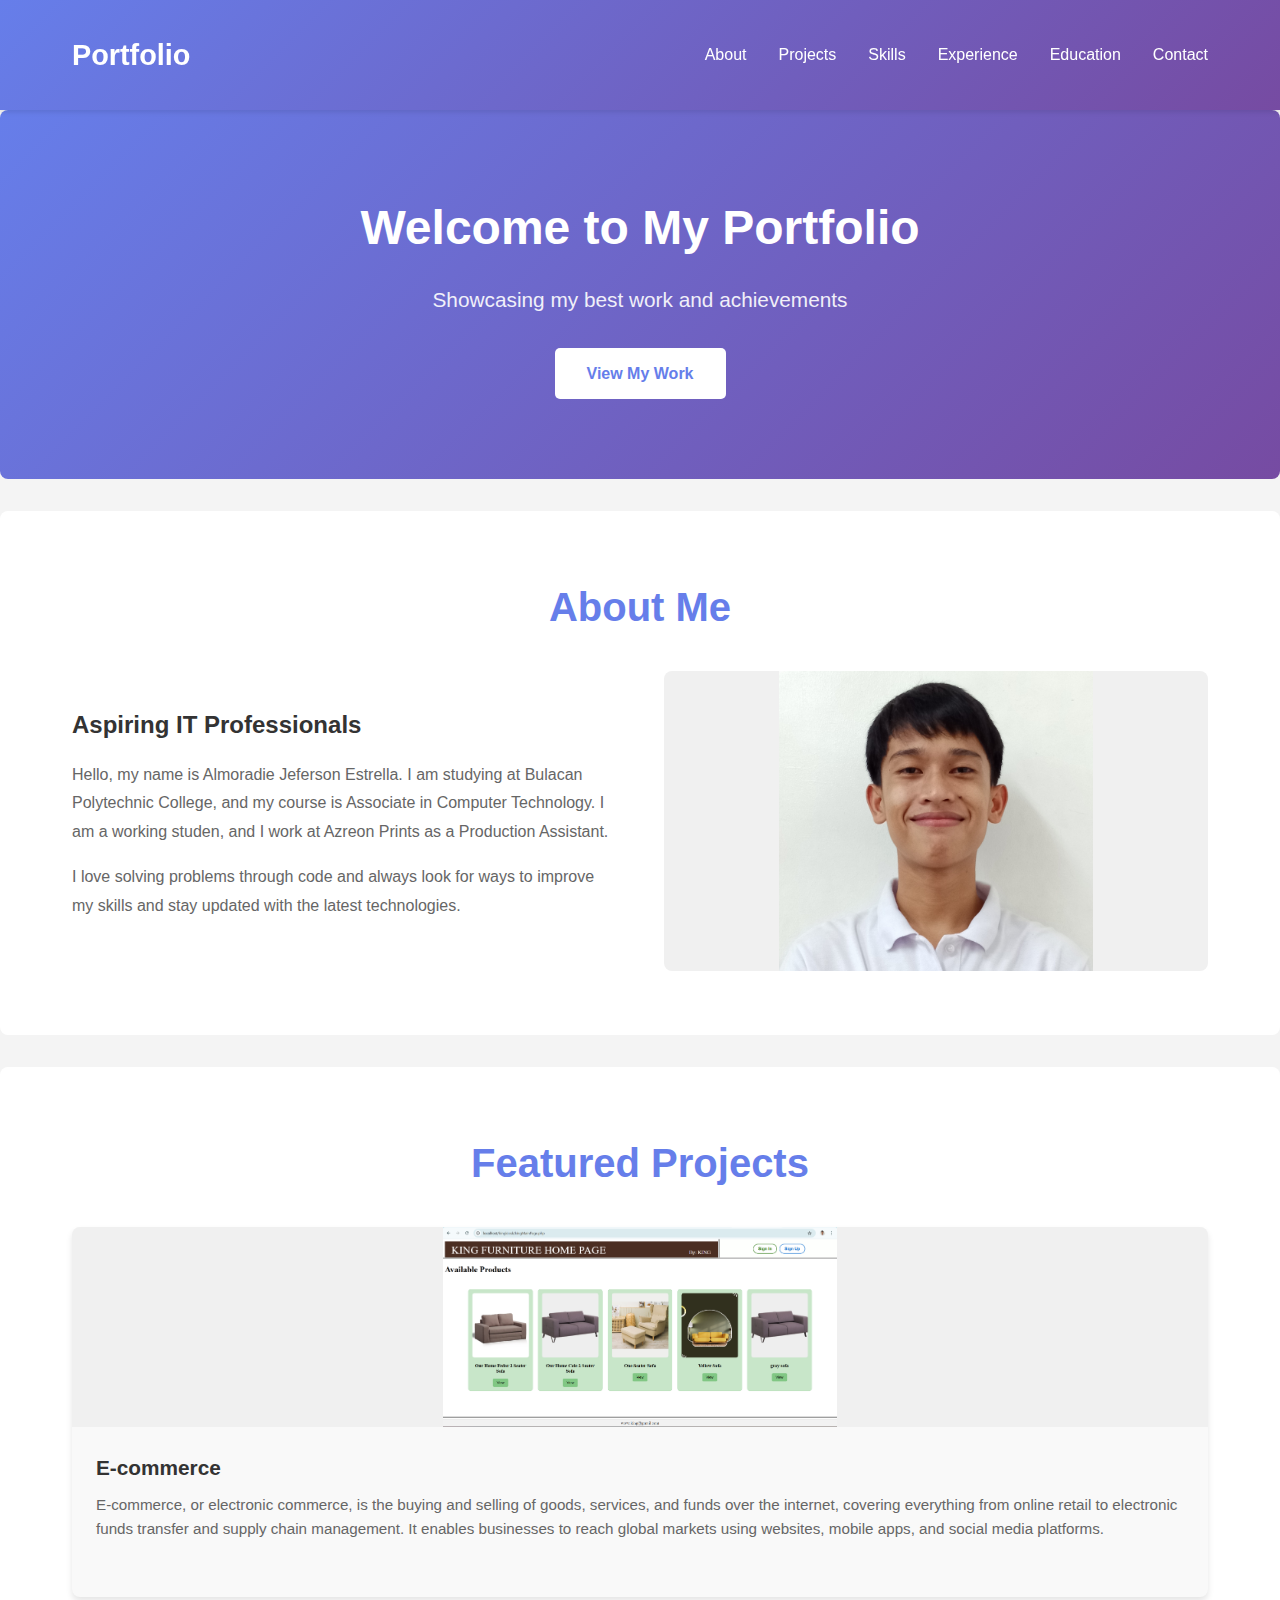
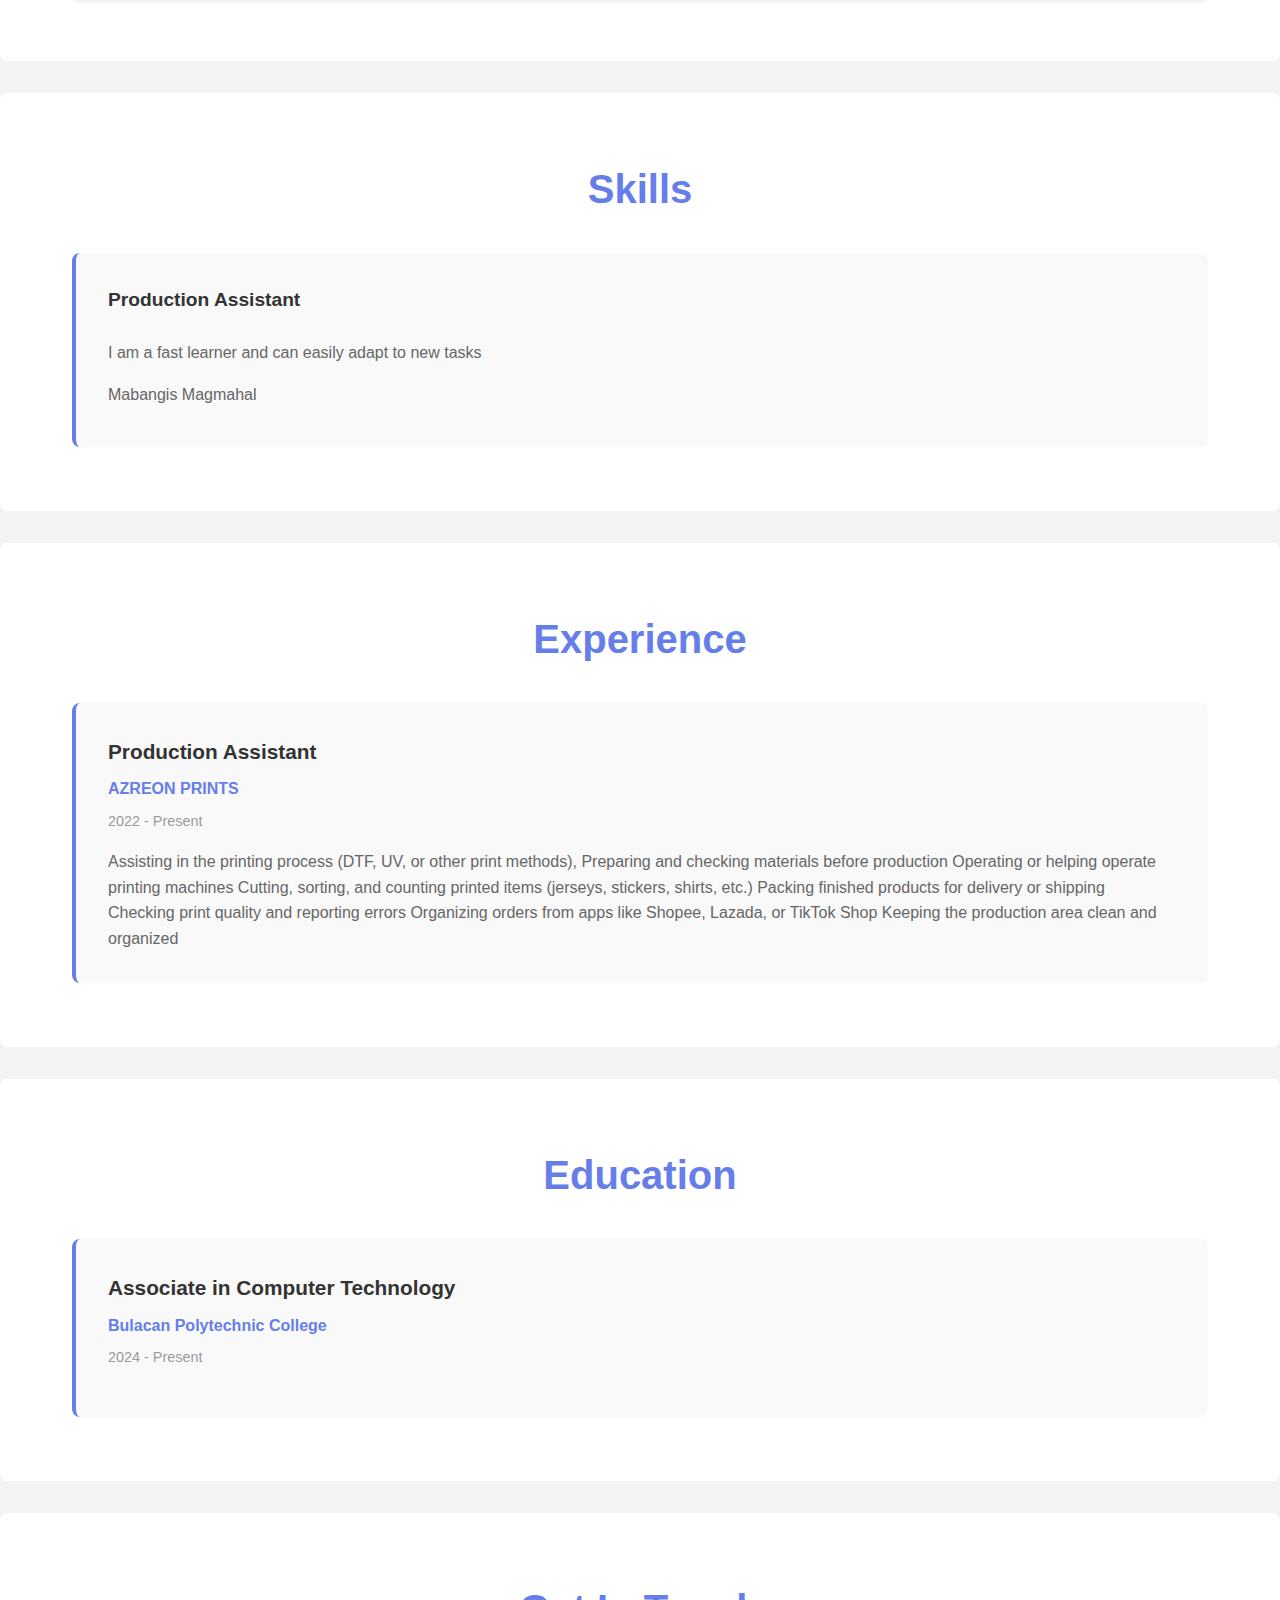
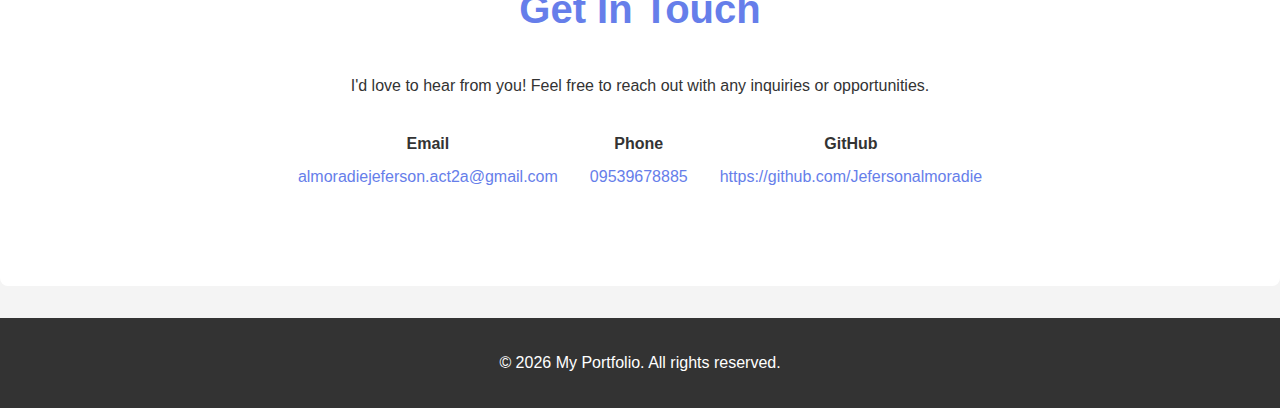
<file: index.html>
<!DOCTYPE html>
<html lang="en">
<head>
    <meta charset="UTF-8">
    <meta name="viewport" content="width=device-width, initial-scale=1.0">
    <title>My Portfolio</title>
    <link rel="stylesheet" href="jef.css">
</head>
<body>
    <header>
        <nav class="container">
            <div class="logo">Portfolio</div>
            <ul class="nav-links">
                <li><a href="#about">About</a></li>
                <li><a href="#projects">Projects</a></li>
                <li><a href="#skills">Skills</a></li>
                <li><a href="#experience">Experience</a></li>
                <li><a href="#education">Education</a></li>
                <li><a href="#contact">Contact</a></li>
            </ul>
        </nav>
    </header>

    <section class="hero">
        <div class="container">
            <h1>Welcome to My Portfolio</h1>
            <p>Showcasing my best work and achievements</p>
            <a href="#projects" class="cta-btn">View My Work</a>
        </div>
    </section>

    <section id="about">
        <div class="container">
            <h2>About Me</h2>
            <div class="about-content">
                <div class="about-text">
                    <h3>Aspiring IT Professionals</h3>
                    <p>Hello, my name is Almoradie Jeferson Estrella. I am studying at Bulacan Polytechnic College, and my course is Associate in Computer Technology. I am a working studen, and I work at Azreon Prints as a Production Assistant.</p>
                    <p>I love solving problems through code and always look for ways to improve my skills and stay updated with the latest technologies.</p>
                </div>
                <div class="about-image">
                    <img src="jef.jpg" alt="Profile Photo">
                </div>
            </div>
        </div>
    </section>

    <section id="projects">
        <div class="container">
            <h2>Featured Projects</h2>
            <div class="projects-grid">
                <div class="project-card">
                    <div class="project-image">
                        <img src="oo.jpg" alt="Web Application Project">
                    </div>
                    <div class="project-content">
                        <h3>E-commerce</h3>
                        <p>E-commerce, or electronic commerce, is the buying and selling of goods, services, and funds over the internet, covering everything from online retail to electronic funds transfer and supply chain management. It enables businesses to reach global markets using websites, mobile apps, and social media platforms.</p>
                        <div class="project-tags">
                            
                        </div>
                    </div>
                </div>
            </div>
        </div>
    </section>

    <section id="skills">
        <div class="container">
            <h2>Skills</h2>
            <div class="skills-grid">
                <div class="skill-category">
                    <h3>Production Assistant</h3>
                    <ul class="skill-list">
                        <li>I am a fast learner and can easily adapt to new tasks</li>
                        <li>Mabangis Magmahal</li> 
                    </ul>
                </div>
            </div>
        </div>
    </section>

    <section id="experience">
        <div class="container">
            <h2>Experience</h2>
            <div class="experience-list">
                <div class="experience-item">
                    <h3>Production Assistant</h3>
                    <p class="company">AZREON PRINTS</p>
                    <p class="period">2022 - Present</p>
                    <p class="description">Assisting in the printing process (DTF, UV, or other print methods),
Preparing and checking materials before production

Operating or helping operate printing machines

Cutting, sorting, and counting printed items (jerseys, stickers, shirts, etc.)

Packing finished products for delivery or shipping

Checking print quality and reporting errors

Organizing orders from apps like Shopee, Lazada, or TikTok Shop

Keeping the production area clean and organized</p>
                </div>
            </div>
        </div>
    </section>

    <section id="education">
        <div class="container">
            <h2>Education</h2>
            <div class="education-list">
                <div class="education-item">
                    <h3>Associate in Computer Technology</h3>
                    <p class="school">Bulacan Polytechnic College</p>
                    <p class="year">2024 - Present</p>
                </div>
            </div>
        </div>
    </section>

    <section id="contact">
        <div class="container">
            <h2>Get In Touch</h2>
            <div class="contact-content">
                <p>I'd love to hear from you! Feel free to reach out with any inquiries or opportunities.</p>
                <div class="contact-info">
                    <div class="contact-item">
                        <strong>Email</strong>
                        <a href="mailto:almoradiejeferson.act2a@gmail.com">almoradiejeferson.act2a@gmail.com</a>
                    </div>
                    <div class="contact-item">
                        <strong>Phone</strong>
                        <a href="tel:09539678885">09539678885</a>
                    </div>
                    <div class="contact-item">
                        <strong>GitHub</strong>
                        <a href="https://github.com/Jefersonalmoradie" target="_blank">https://github.com/Jefersonalmoradie</a>
                    </div>
                </div>
            </div>
        </div>
    </section>

    <footer>
        <p>&copy; 2026 My Portfolio. All rights reserved.</p>
    </footer>
</body>
</html>
</file>
<file: jef.css>
* {
    margin: 0;
    padding: 0;
    box-sizing: border-box;
}

body {
    font-family: 'Segoe UI', Tahoma, Geneva, Verdana, sans-serif;
    line-height: 1.6;
    color: #333;
    background-color: #f4f4f4;
}

header {
    background: linear-gradient(135deg, #667eea 0%, #764ba2 100%);
    color: white;
    padding: 2rem 0;
    position: sticky;
    top: 0;
    z-index: 100;
    box-shadow: 0 2px 5px rgba(0, 0, 0, 0.1);
}

nav {
    max-width: 1200px;
    margin: 0 auto;
    display: flex;
    justify-content: space-between;
    align-items: center;
    padding: 0 2rem;
}

.logo {
    font-size: 1.8rem;
    font-weight: bold;
}

.nav-links {
    display: flex;
    list-style: none;
    gap: 2rem;
}

.nav-links a {
    color: white;
    text-decoration: none;
    transition: opacity 0.3s ease;
}

.nav-links a:hover {
    opacity: 0.8;
}

.container {
    max-width: 1200px;
    margin: 0 auto;
    padding: 0 2rem;
}

.hero {
    background: linear-gradient(135deg, #667eea 0%, #764ba2 100%);
    color: white;
    padding: 5rem 2rem;
    text-align: center;
}

.hero h1 {
    font-size: 3rem;
    margin-bottom: 1rem;
}

.hero p {
    font-size: 1.3rem;
    margin-bottom: 2rem;
    opacity: 0.9;
}

.cta-btn {
    display: inline-block;
    background-color: white;
    color: #667eea;
    padding: 0.8rem 2rem;
    border-radius: 5px;
    text-decoration: none;
    font-weight: bold;
    transition: transform 0.3s ease, box-shadow 0.3s ease;
}

.cta-btn:hover {
    transform: translateY(-3px);
    box-shadow: 0 10px 20px rgba(0, 0, 0, 0.2);
}

section {
    padding: 4rem 0;
    background-color: white;
    margin-bottom: 2rem;
    border-radius: 8px;
}

section h2 {
    font-size: 2.5rem;
    margin-bottom: 2rem;
    color: #667eea;
    text-align: center;
}

.about-content {
    display: grid;
    grid-template-columns: 1fr 1fr;
    gap: 3rem;
    align-items: center;
}

.about-text h3 {
    font-size: 1.5rem;
    margin-bottom: 1rem;
    color: #333;
}

.about-text p {
    margin-bottom: 1rem;
    color: #666;
    line-height: 1.8;
}

.about-image {
    width: 100%;
    height: 300px;
    border-radius: 8px;
    overflow: hidden;
}

.about-image img {
    width: 100%;
    height: 100%;
    object-fit: contain;
    background-color: #f0f0f0;
}

.projects-grid {
    display: grid;
    grid-template-columns: repeat(auto-fit, minmax(300px, 1fr));
    gap: 2rem;
}

.project-card {
    background-color: #f9f9f9;
    border-radius: 8px;
    overflow: hidden;
    box-shadow: 0 4px 6px rgba(0, 0, 0, 0.1);
}

.project-image {
    width: 100%;
    height: 200px;
    overflow: hidden;
    display: flex;
    align-items: center;
    justify-content: center;
}

.project-image img {
    width: 100%;
    height: 100%;
    object-fit: contain;
    background-color: #f0f0f0;
}

.project-content {
    padding: 1.5rem;
}

.project-content h3 {
    font-size: 1.3rem;
    margin-bottom: 0.5rem;
    color: #333;
}

.project-content p {
    color: #666;
    margin-bottom: 1rem;
    font-size: 0.95rem;
}

.project-tags {
    display: flex;
    gap: 0.5rem;
    flex-wrap: wrap;
    margin-bottom: 1rem;
}

.tag {
    background-color: #667eea;
    color: white;
    padding: 0.3rem 0.8rem;
    border-radius: 20px;
    font-size: 0.85rem;
}

.skills-grid {
    display: grid;
    grid-template-columns: repeat(auto-fit, minmax(250px, 1fr));
    gap: 2rem;
}

.skill-category {
    background-color: #f9f9f9;
    padding: 2rem;
    border-radius: 8px;
    border-left: 4px solid #667eea;
}

.skill-category h3 {
    font-size: 1.2rem;
    margin-bottom: 1rem;
    color: #333;
}

.skill-list {
    list-style: none;
}

.skill-list li {
    padding: 0.5rem 0;
    color: #666;
}

.education-list {
    display: grid;
    gap: 2rem;
}

.education-item {
    background-color: #f9f9f9;
    padding: 2rem;
    border-radius: 8px;
    border-left: 4px solid #667eea;
}

.education-item h3 {
    font-size: 1.3rem;
    margin-bottom: 0.5rem;
    color: #333;
}

.education-item .school {
    font-size: 1rem;
    color: #667eea;
    font-weight: 600;
    margin-bottom: 0.5rem;
}

.education-item .year {
    font-size: 0.9rem;
    color: #999;
    margin-bottom: 1rem;
}

.education-item .description {
    color: #666;
    line-height: 1.6;
}

.experience-list {
    display: grid;
    gap: 2rem;
}

.experience-item {
    background-color: #f9f9f9;
    padding: 2rem;
    border-radius: 8px;
    border-left: 4px solid #667eea;
}

.experience-item h3 {
    font-size: 1.3rem;
    margin-bottom: 0.5rem;
    color: #333;
}

.experience-item .company {
    font-size: 1rem;
    color: #667eea;
    font-weight: 600;
    margin-bottom: 0.5rem;
}

.experience-item .period {
    font-size: 0.9rem;
    color: #999;
    margin-bottom: 1rem;
}

.experience-item .description {
    color: #666;
    line-height: 1.6;
}

.contact-content {
    text-align: center;
}

.contact-info {
    display: flex;
    justify-content: center;
    gap: 2rem;
    margin: 2rem 0;
    flex-wrap: wrap;
}

.contact-item {
    display: flex;
    flex-direction: column;
    align-items: center;
}

.contact-item a {
    color: #667eea;
    text-decoration: none;
    margin-top: 0.5rem;
    transition: color 0.3s ease;
}

.contact-item a:hover {
    color: #764ba2;
}

footer {
    background-color: #333;
    color: white;
    text-align: center;
    padding: 2rem;
    margin-top: 2rem;
}

@media (max-width: 768px) {
    .nav-links {
        gap: 1rem;
    }

    .hero h1 {
        font-size: 2rem;
    }

    .hero p {
        font-size: 1rem;
    }

    .about-content {
        grid-template-columns: 1fr;
    }

    section h2 {
        font-size: 2rem;
    }
}
</file>
